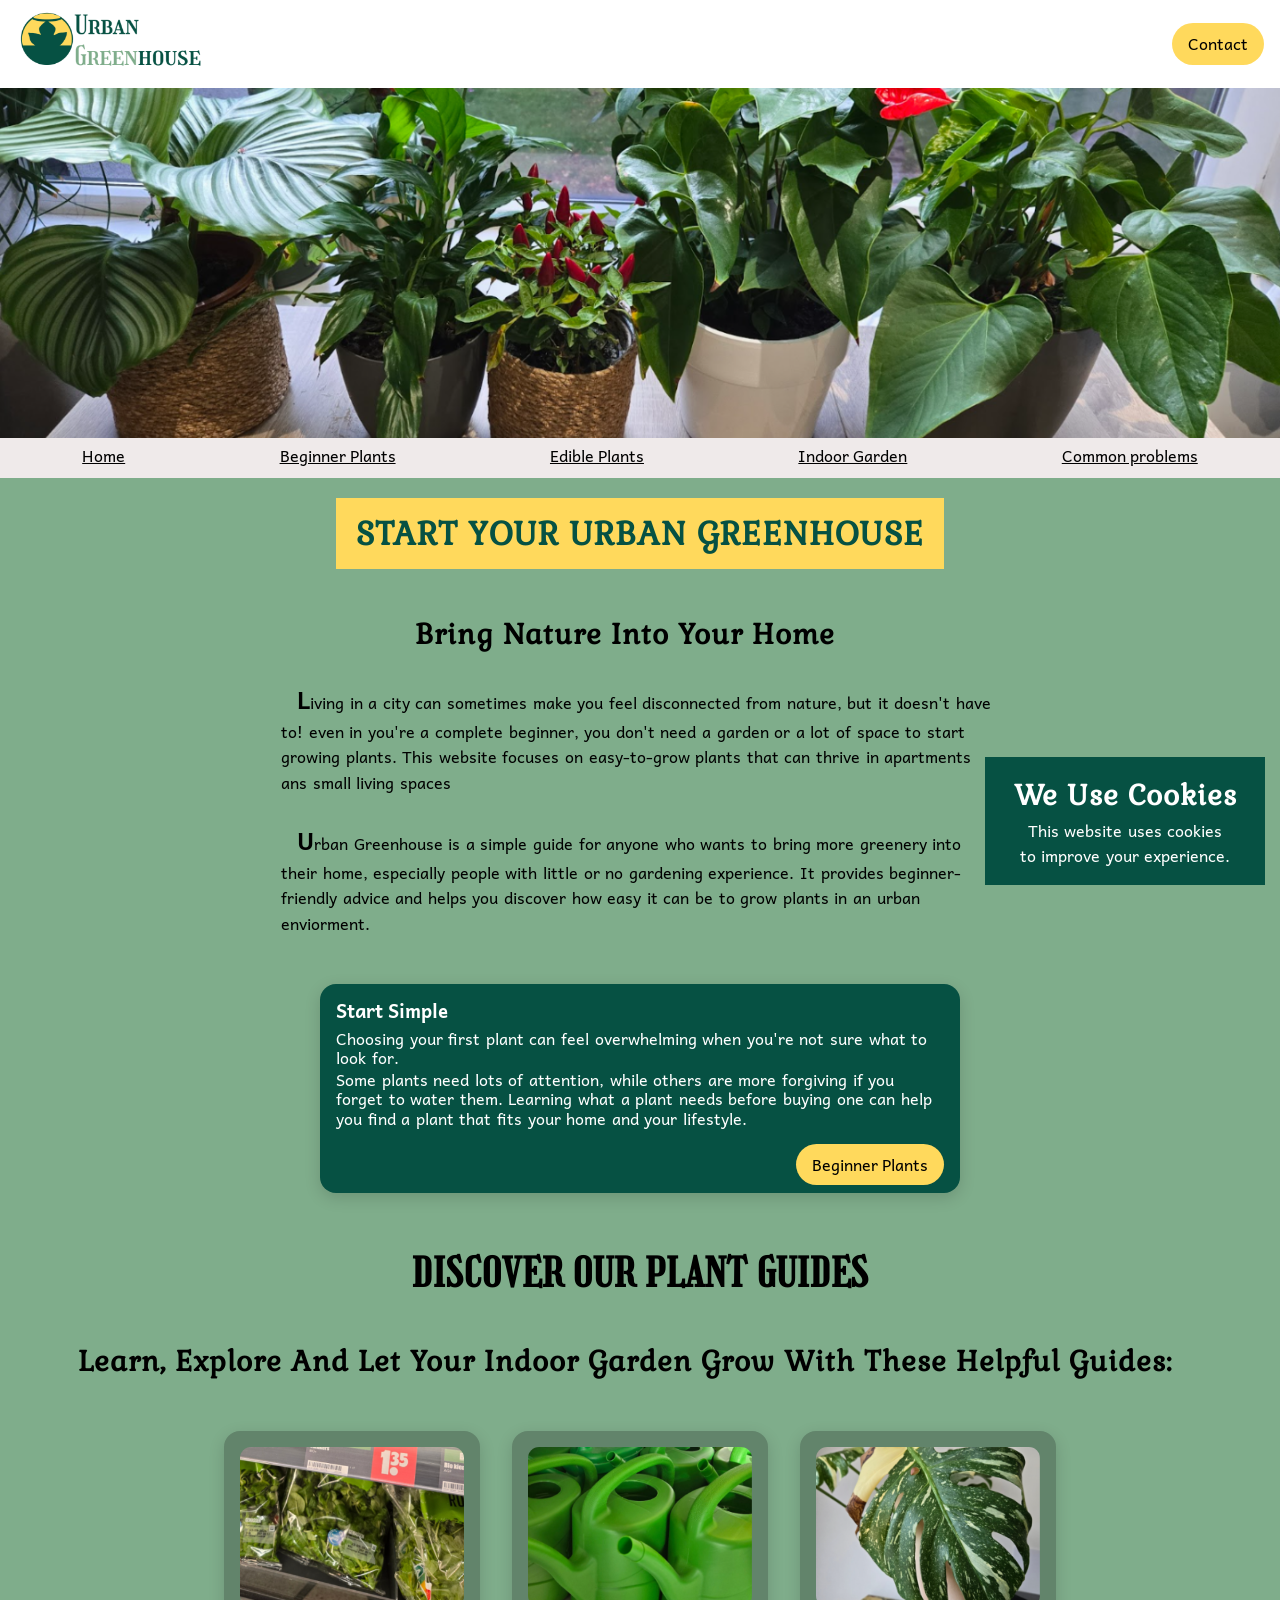
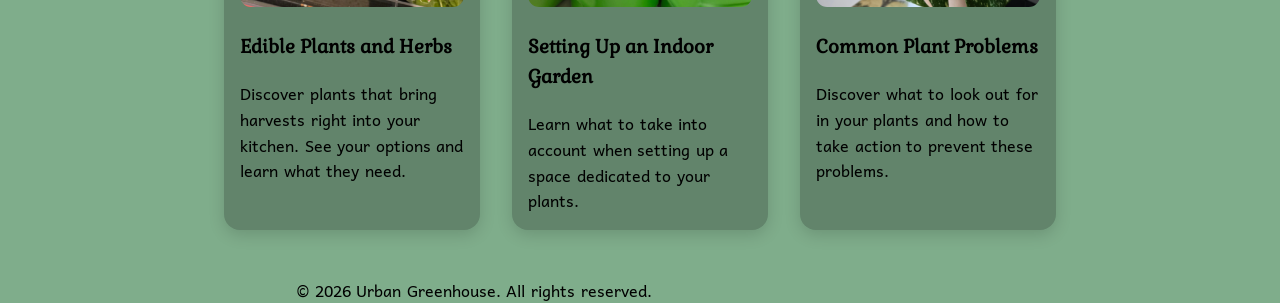
<file: index.html>
<!DOCTYPE html>
<html lang="en">
<head>
	<meta charset="UTF-8">
	<meta name="viewport" content="width=device-width, initial-scale=1.0">
	<meta name="author" content="Sara Figa">
	<meta name="description" content="Discover beginner-friendly indoor plants, tips and helpful guides for growing them in your apartment.">
	<meta name="keywords" content="indoor plants, apartment gardening, beginner plants, edible plants, urban greenhouse">
	<title>Urban Greenhouse - home</title>
	<link rel="icon" type="image/png" href="img/favicon-removebg-preview.png">
	<link rel="stylesheet" type="text/css" href="css/style.css">
	<link rel="preconnect" href="https://fonts.googleapis.com">
	<link href="https://fonts.googleapis.com/css2?family=Andika:ital,wght@0,400;0,700;1,400;1,700&family=Gabriela&family=Girassol&display=swap" rel="stylesheet">
</head>

<body>
	<header>
		<a href="index.html">
			<img src="img/UrbanGreenHouseLogoWithText.png" alt="Urban Greenhouse logo with text" title="Urban Greenhouse">
		</a>

		<a href="contact.html" class="card-button">
			Contact
		</a>
	</header>

	<figure class="hero">
		<img src="img/HERO.png" alt="Various plants on a windowsill with green leaves in different pots" title="Plants on a windowsill">
	</figure>

	<nav id=mainnav>
		<ul>
			<li><a href="index.html">Home</a></li>
			<li><a href="plants.html">Beginner Plants</a></li>
			<li><a href="edible.html">Edible Plants</a></li>
			<li><a href="indoor.html">Indoor Garden</a></li>
			<li><a href="problems.html">Common problems</a></li>
		</ul>
	</nav>

	<section class="page-title">
		<h1>Start Your Urban Greenhouse</h1>
	</section>

	<section class="home-content">
		<h2>Bring Nature Into Your Home</h2>

		<p>
			Living in a city can sometimes make you feel disconnected from nature, but it doesn't have to! even in you're a complete beginner, you don't need a garden or a lot of space to start growing plants. This website focuses on easy-to-grow plants that can thrive in apartments ans small living spaces</p> 

		<p>Urban Greenhouse is a simple guide for anyone who wants to bring more greenery into their home, especially people with little or no gardening experience. It provides beginner-friendly advice and helps you discover how easy it can be to grow plants in an urban enviorment. </p>
		</p>

	</section>

	<article class="plant-card">

		<h3>Start Simple</h3>

		<p>
			Choosing your first plant can feel overwhelming
			when you're not sure what to look for.
		</p>

		<p>
			Some plants need lots of attention, while others
			are more forgiving if you forget to water them.
			Learning what a plant needs before buying one can help you find a plant that fits your home and your lifestyle. 
		</p>
		<a href="plants.html" class="card-button">
			Beginner Plants
		</a>

	</article>

	<section>
		<h1>Discover our plant guides</h1>
		<h2>Learn, explore and let your indoor garden grow with these helpful guides:</h2>
	</section>

	<section class="plant-cards">

		<a href="edible.html" class="plant-box">
			<img src="img/herbs.png" alt="Edible plants and herbs packaged in a store" title="Edible plants and herbs">
			<h3>Edible Plants and Herbs</h3>
			<p>Discover plants that bring harvests right into your kitchen. See your options and learn what they need.</p>
		</a>

		<a href="indoor.html" class="plant-box">
			<img src="img/watercan.png" alt="Green watering cans on a shelf in a store" title="Watering cans">
			<h3>Setting Up an Indoor Garden</h3>
			<p>Learn what to take into account when setting up a space dedicated to your plants.</p>
		</a>

		<a href="problems.html" class="plant-box">
			<img src="img/monstera.png" alt="Monstera plant with yellow spots on the leaves, displaying discoloration" title="Monstera plant">
			<h3>Common Plant Problems</h3>
			<p>Discover what to look out for in your plants and how to take action to prevent these problems.</p>
		</a>

	</section>

	<footer>
		<p>&copy; 2026 Urban Greenhouse. All rights reserved.</p>
	</footer>

	<aside class="cookie-message">
		<h2>We use cookies</h2>
		<p>This website uses cookies to improve your experience.</p>
	</aside>

</body>
</html>
</file>
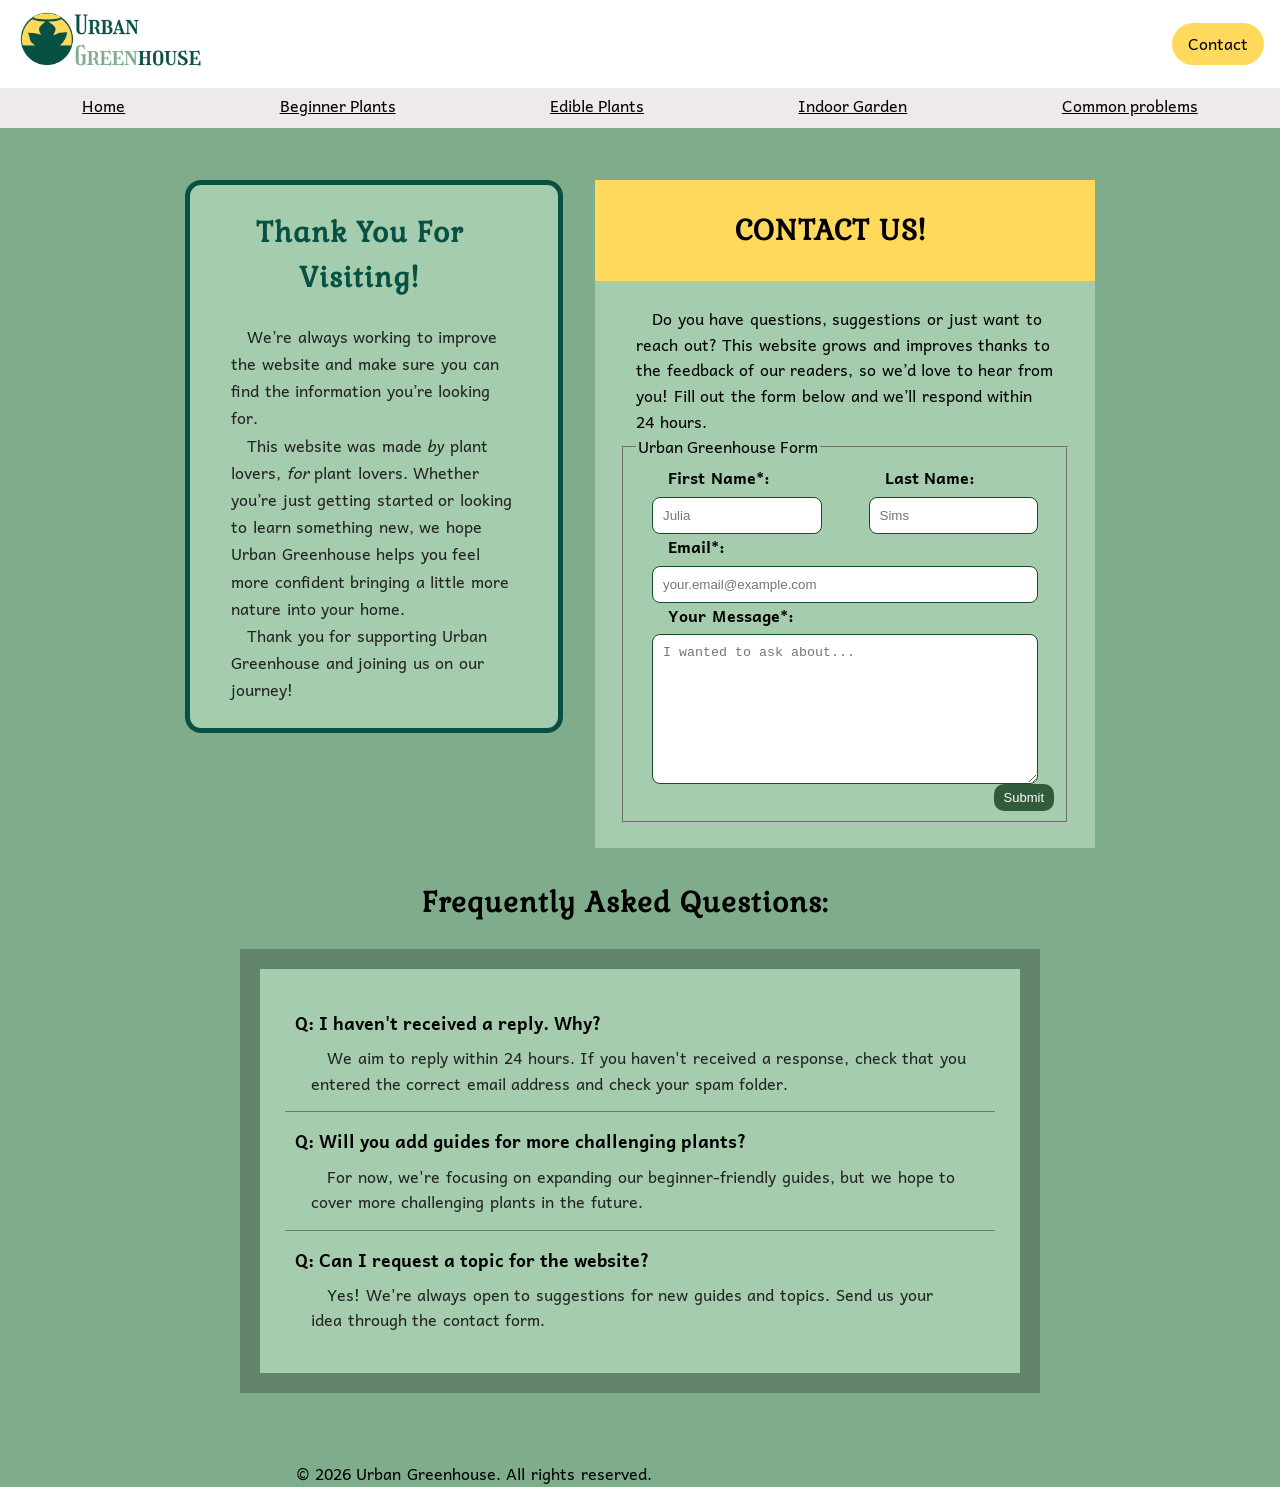
<file: contact.html>
<!DOCTYPE html>
<html lang="en">
<head>
	<meta charset="UTF-8">
	<meta name="viewport" content="width=device-width, initial-scale=1.0">
	<title>Contact Page</title>
	<link rel="icon" type="image/png" href="img/favicon-removebg-preview.png">
	<link rel="stylesheet" type="text/css" href="css/style.css">
	<link href="https://fonts.googleapis.com/css2?family=Andika&family=Gabriela&family=Girassol&display=swap" rel="stylesheet">
</head>

<body>
	<header>
		<a href="index.html">
			<img src="img/UrbanGreenHouseLogoWithText.png" alt="Urban Greenhouse logo" title="Urban Greenhouse">
		</a>
		<a href="contact.html" class="card-button">
			Contact
		</a>
	</header>
	<nav id=mainnav>
		<ul>
			<li><a href="index.html">Home</a></li>
			<li><a href="plants.html">Beginner Plants</a></li>
			<li><a href="edible.html">Edible Plants</a></li>
			<li><a href="indoor.html">Indoor Garden</a></li>
			<li><a href="problems.html">Common problems</a></li>
		</ul>
	</nav>

	<main class="contact-page">

		<section class="contact-content" aria-label="Contact Page Content">

			<aside class="contact-message">
				<h2>Thank You for Visiting!</h2>

				<p>
					We’re always working to improve the website and make sure
					you can find the information you’re looking for.
				</p>

				<p>
					This website was made <em>by</em> plant lovers, <em>for</em> plant lovers.
					Whether you’re just getting started or looking to learn
					something new, we hope Urban Greenhouse helps you feel
					more confident bringing a little more nature into your home.
				</p>

				<p>
					Thank you for supporting Urban Greenhouse and joining us
					on our journey!
				</p>
			</aside>

			<section class="contact-outer-box" aria-label="Contact outer box">

				<!-- Heading and introduction -->
				<section class="contact-intro-box">
					<h2>CONTACT US!</h2>

				</section>

				<!-- Form -->

				<section class="contact-box" aria-label="Contact Form Information">
					<p>
						Do you have questions, suggestions or just want to reach out?
						This website grows and improves thanks to the feedback of our
						readers, so we’d love to hear from you! Fill out the form below
						and we’ll respond within 24 hours.
					</p>

					<form action="http://next-app-router-playground-kohl.vercel.app/api/contact" method="post">

						<fieldset>
							<legend>Urban Greenhouse Form</legend>

							<section class="name-fields" aria-label="Name Fields">
								<p>
									<label for="name">First Name*:</label>
									<input type="text" id="name" name="name" required minlength="2" maxlength="50" placeholder="Julia">
								</p>

								<p>
									<label for="lastname">Last Name:</label>
									<input type="text" id="lastname" name="lastname" required minlength="2" maxlength="50" placeholder="Sims">
								</p>
							</section>

							<p>
								<label for="email">Email*:</label>
								<input type="email" id="email" name="email" required placeholder="your.email@example.com">
							</p>

							<p>
								<label for="message">Your Message*:</label>
								<textarea id="message" name="message"
                              required minlength="10" maxlength="500"
                              placeholder="I wanted to ask about..."></textarea>
							</p>

							<input type="submit" value="Submit" class="submit-button">
						</fieldset>
					</form>
				</section>

			</section>

		</section>

		<h2>Frequently Asked Questions:</h2>

		<section class="faq-box" aria-label="Frequently Asked Questions">

			<article class="faq-item">
				<h3>Q: I haven't received a reply. Why?</h3>
				<p>
					We aim to reply within 24 hours. If you haven't received
					a response, check that you entered the correct email
					address and check your spam folder.
				</p>
			</article>

			<article class="faq-item">
				<h3>Q: Will you add guides for more challenging plants?</h3>
				<p>
					For now, we're focusing on expanding our beginner-friendly
					guides, but we hope to cover more challenging plants
					in the future.
				</p>
			</article>

			<article class="faq-item">
				<h3>Q: Can I request a topic for the website?</h3>
				<p>
					Yes! We're always open to suggestions for new guides
					and topics. Send us your idea through the contact form.
				</p>
			</article>

		</section>

	</main>

	<footer>
		<p>&copy; 2026 Urban Greenhouse. All rights reserved.</p>
	</footer>
</body>
</html>
</file>
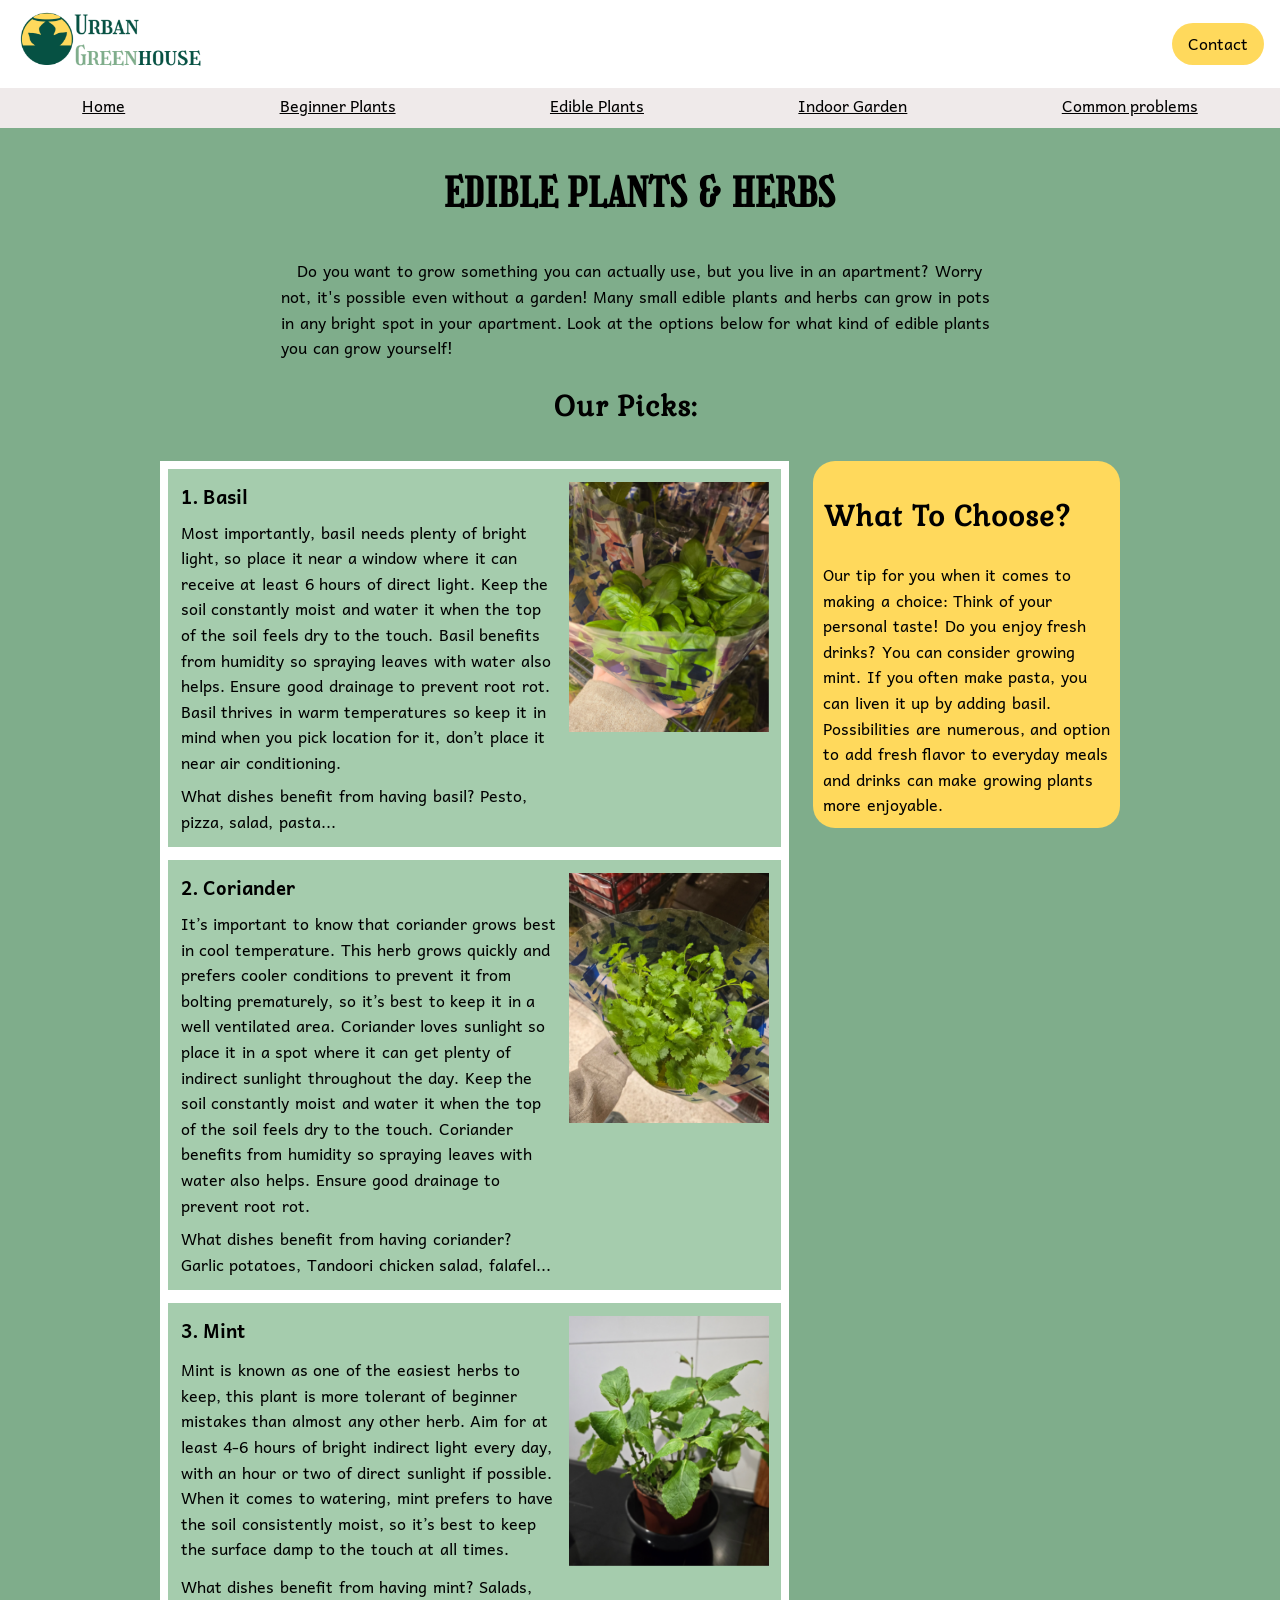
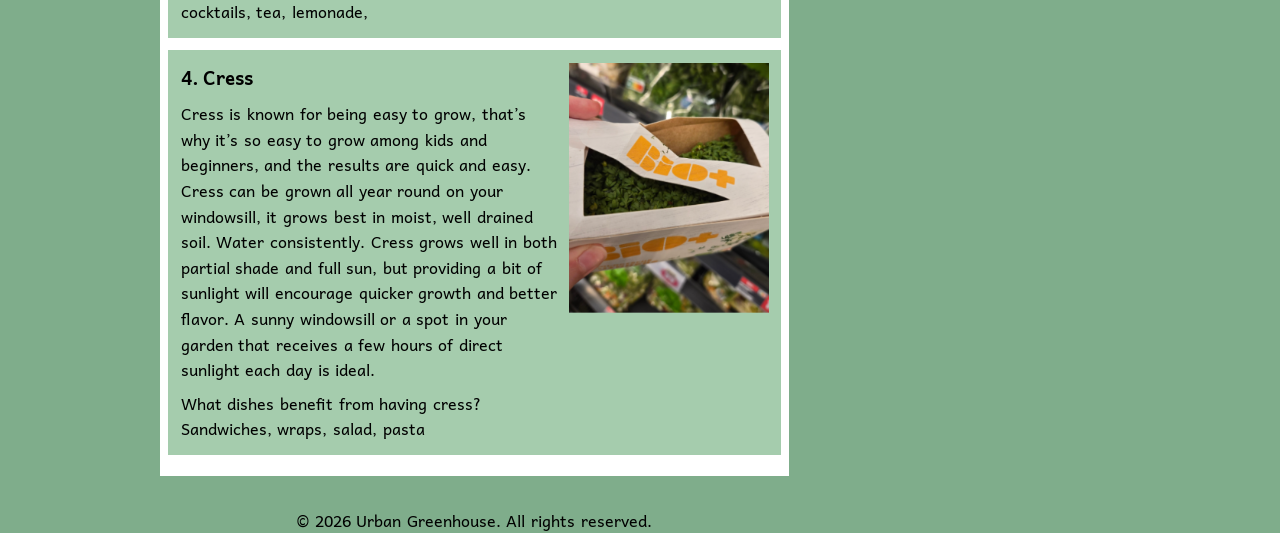
<file: edible.html>
<!DOCTYPE html>
<html lang="en">
<head>
	<meta charset="UTF-8">
	<meta name="viewport" content="width=device-width, initial-scale=1.0">
	<title>Urban Greenhouse - Edible Plants</title>
	<link rel="icon" type="image/png" href="img/favicon-removebg-preview.png">
	<link href="https://fonts.googleapis.com/css2?family=Andika&family=Gabriela&family=Girassol&display=swap" rel="stylesheet">
	<link rel="stylesheet" type="text/css" href="css/style.css">
</head>
<body>
	<header>
		<a href="index.html">
			<img src="img/UrbanGreenHouseLogoWithText.png" alt="Urban Greenhouse logo" title="Urban Greenhouse">
		</a>

		<a href="contact.html" class="card-button">
			Contact
		</a>

	</header>
	<nav id=mainnav>
		<ul>
			<li><a href="index.html">Home</a></li>
			<li><a href="plants.html">Beginner Plants</a></li>
			<li><a href="edible.html">Edible Plants</a></li>
			<li><a href="indoor.html">Indoor Garden</a></li>
			<li><a href="problems.html">Common problems</a></li>
		</ul>
	</nav>

	<section>
		<h1>Edible Plants & Herbs</h1>

		<p class="a">
			Do you want to grow something you can actually use, but you live in an apartment? Worry not, it's possible even without a garden! Many small edible plants and herbs can grow in pots in any bright spot in your apartment. Look at the options below for what kind of edible plants you can grow yourself! </p>
	</section>

	<h2>Our picks: </h2>
	<section class="edible-layout" aria-label="Edible plant selections">

		<section class="edible-list" aria-label="Edible plant lists">

			<article class="edible-card">
				<h3>1. Basil</h3>
				<p>Most importantly, basil needs plenty of bright light, so place it near a window where it can receive at least 6 hours of direct light.
					Keep the soil constantly moist and water it when the top of the soil feels dry to the touch. Basil benefits from humidity so spraying leaves with water also helps. Ensure good drainage to prevent root rot.
					Basil thrives in warm temperatures so keep it in mind when you pick location for it, don’t place it near air conditioning.
				</p>
				<p>
					What dishes benefit from having basil?
					Pesto, pizza, salad, pasta...
				</p>

				<img src="img/basil.png" alt="basil wrapped with a plastic bag, ready to be bought" title="Basil">
			</article>

			<article class="edible-card">

				<h3>2. Coriander</h3>
				<p>It’s important to know that coriander grows best in cool temperature. This herb grows quickly and prefers cooler conditions to prevent it from bolting prematurely, so it’s best to keep it in a well ventilated area.
					Coriander loves sunlight so place it in a spot where it can get plenty of indirect sunlight throughout the day.
					Keep the soil constantly moist and water it when the top of the soil feels dry to the touch. Coriander benefits from humidity so spraying leaves with water also helps. Ensure good drainage to prevent root rot.
				</p>
				<p>
					What dishes benefit from having coriander?
					Garlic potatoes, Tandoori chicken salad, falafel...
				</p>

				<img src="img/cori.png" alt="Coriander wrapped with a plastic bag, ready to be bought" title="Coriander">
			</article>

			<article class="edible-card">
				<h3>3. Mint</h3>
				<p>Mint is known as one of the easiest herbs to keep, this plant is more tolerant of beginner mistakes than almost any other herb.
					Aim for at least 4-6 hours of bright indirect light every day, with an hour or two of direct sunlight if possible.
					When it comes to watering, mint prefers to have the soil consistently moist, so it’s best to keep the surface damp to the touch at all times.
				</p>
				<p>
					What dishes benefit from having mint?
					Salads, cocktails, tea, lemonade,
				</p>
				<img src="img/mint.png" alt="a mint plant in a pot" title="Mint">
			</article>

			<article class="edible-card">
				<h3>4. Cress </h3>
				<p>Cress is known for being easy to grow, that’s why it’s so easy to grow among kids and beginners, and the results are quick and easy.
					Cress can be grown all year round on your windowsill, it grows best in moist, well drained soil. Water consistently.
					Cress grows well in both partial shade and full sun, but providing a bit of sunlight will encourage quicker growth and better flavor. A sunny windowsill or a spot in your garden that receives a few hours of direct sunlight each day is ideal.
				</p>
				<p>
					What dishes benefit from having cress?
					Sandwiches, wraps, salad, pasta

				</p>
				<img src="img/cress.png" alt="Cress in a box, ready to be bought" title="Cress">
			</article>

		</section>

		<aside class="plant-sidebar">

			<article class="info-box">
				<h2>What to choose? </h2>
				<p>Our tip for you when it comes to making a choice: Think of your personal taste! Do you enjoy fresh drinks? You can consider growing mint. If you often make pasta, you can liven it up by adding basil. Possibilities are numerous, and option to add fresh flavor to everyday meals and drinks can make growing plants more enjoyable. </p>
			</article>

		</aside>
	</section>

	<footer>
		<p>&copy; 2026 Urban Greenhouse. All rights reserved.</p>
	</footer>
</body>
</html>
</file>
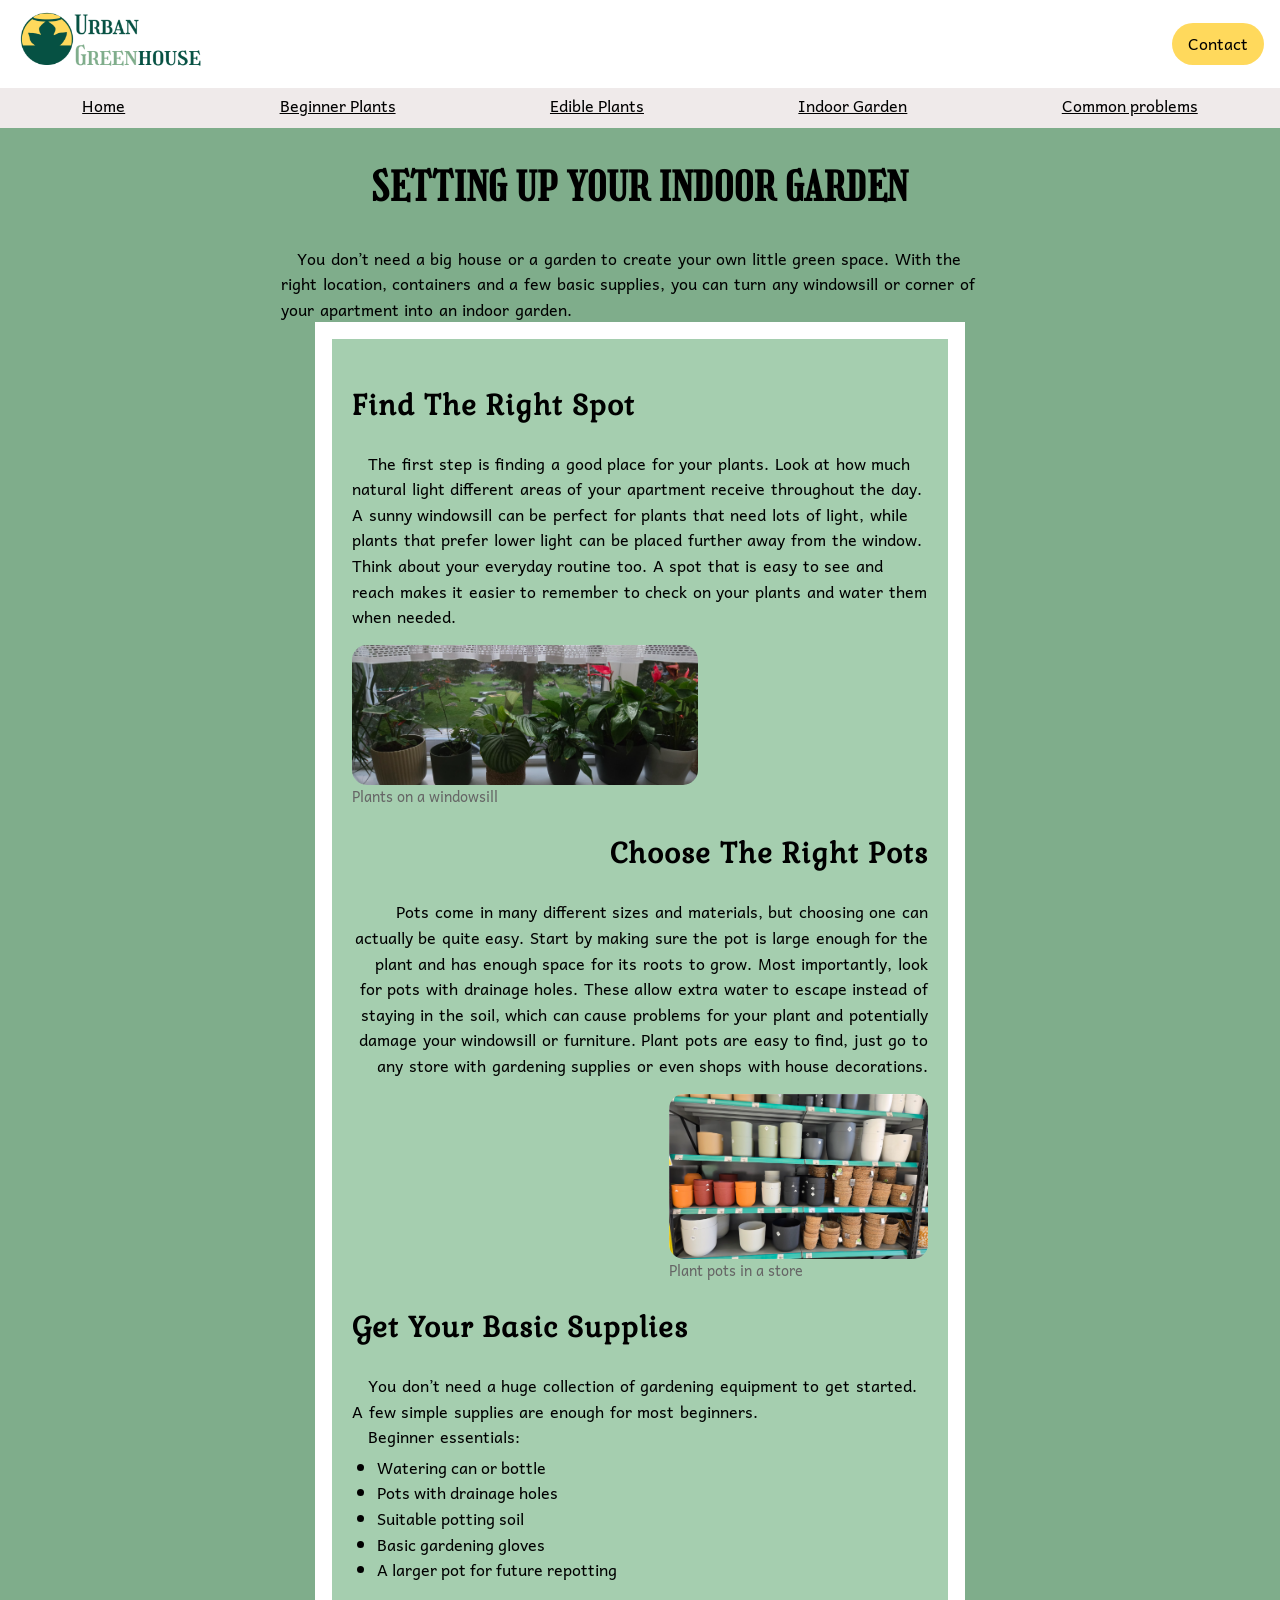
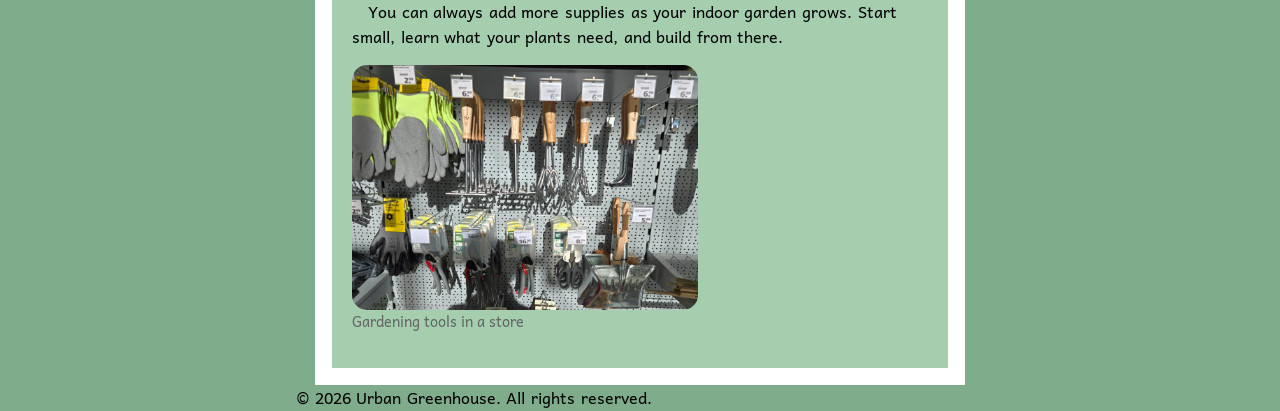
<file: indoor.html>
<!DOCTYPE html>
<html lang="en">
<head>
	<meta charset="UTF-8">
	<meta name="viewport" content="width=device-width, initial-scale=1.0">
	<title>Urban Greenhouse - Indoor Garden</title>
	<link rel="icon" type="image/png" href="img/favicon-removebg-preview.png">
	<link rel="stylesheet" type="text/css" href="css/style.css">
	<link href="https://fonts.googleapis.com/css2?family=Andika&family=Gabriela&family=Girassol&display=swap" rel="stylesheet">
</head>

<body>
	<header>
		<a href="index.html">
			<img src="img/UrbanGreenHouseLogoWithText.png" alt="Urban Greenhouse logo" title="Urban Greenhouse">
		</a>

		<a href="contact.html" class="card-button">
			Contact
		</a>
	</header>

	<nav id=mainnav>
		<ul>
			<li><a href="index.html">Home</a></li>
			<li><a href="plants.html">Beginner Plants</a></li>
			<li><a href="edible.html">Edible Plants</a></li>
			<li><a href="indoor.html">Indoor Garden</a></li>
			<li><a href="problems.html">Common problems</a></li>
		</ul>
	</nav>

	<h1>Setting up your indoor garden</h1>

	<p>You don’t need a big house or a garden to create your own little green space. With the right location, containers and a few basic supplies, you can turn any windowsill or corner of your apartment into an indoor garden. </p>
	<main class="indoor-content">

		<h2>Find the Right Spot</h2>
		<p>The first step is finding a good place for your plants. Look at how much natural light different areas of your apartment receive throughout the day. A sunny windowsill can be perfect for plants that need lots of light, while plants that prefer lower light can be placed further away from the window.
			Think about your everyday routine too. A spot that is easy to see and reach makes it easier to remember to check on your plants and water them when needed.</p>
		<figure class="indoor-photo-left">
			<img src="img/windowsill.png" alt="Various plants in different pots on a windowsill in shadow" title="Plants on a windowsill">
			<figcaption>Plants on a windowsill</figcaption>
		</figure>

		<section class="right">
			<h2 class>Choose the Right Pots</h2>
			<p>Pots come in many different sizes and materials, but choosing one can actually be quite easy. Start by making sure the pot is large enough for the plant and has enough space for its roots to grow.
				Most importantly, look for pots with drainage holes. These allow extra water to escape instead of staying in the soil, which can cause problems for your plant and potentially damage your windowsill or furniture.
				Plant pots are easy to find, just go to any store with gardening supplies or even shops with house decorations.</p>
		</section>

		<figure class="indoor-photo-right">
			<img src="img/plantPots.png" alt="Various plant pots in different sizes and colors" title="Plant pots">
			<figcaption>Plant pots in a store</figcaption>
		</figure>

		<h2>Get Your Basic Supplies</h2>
		<p>You don’t need a huge collection of gardening equipment to get started. A few simple supplies are enough for most beginners.</p>
		<p>Beginner essentials:</p>
		<ul>
			<li>Watering can or bottle</li>
			<li>Pots with drainage holes</li>
			<li>Suitable potting soil</li>
			<li> Basic gardening gloves</li>
			<li> A larger pot for future repotting</li>
		</ul>
		<p>You can always add more supplies as your indoor garden grows. Start small, learn what your plants need, and build from there.</p>
		<figure class="indoor-photo-left">
			<img src="img/tools.png" alt="Various gardening tools for indoor plants" title="Gardening tools">
			<figcaption>Gardening tools in a store</figcaption>
		</figure>
	</main>
	<footer>
		<p>&copy; 2026 Urban Greenhouse. All rights reserved.</p>
	</footer>
</body>
</html>
</file>
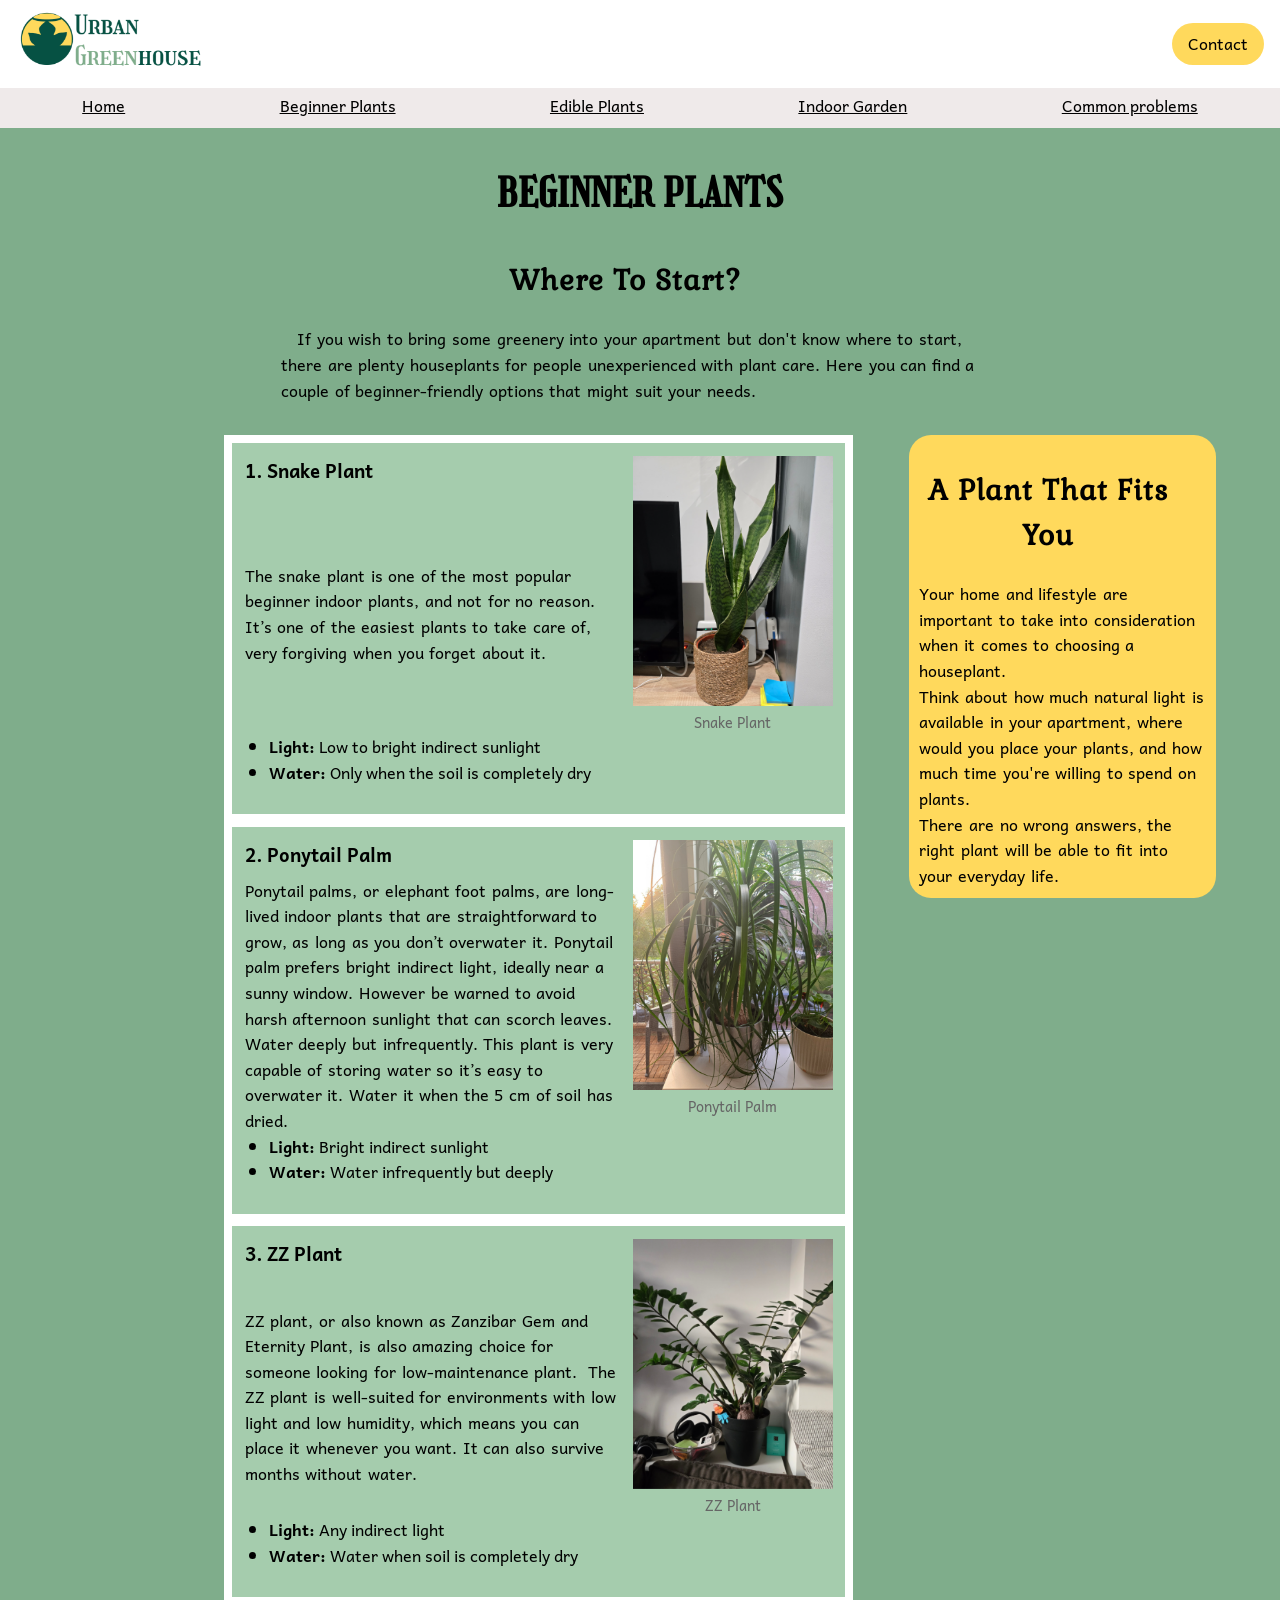
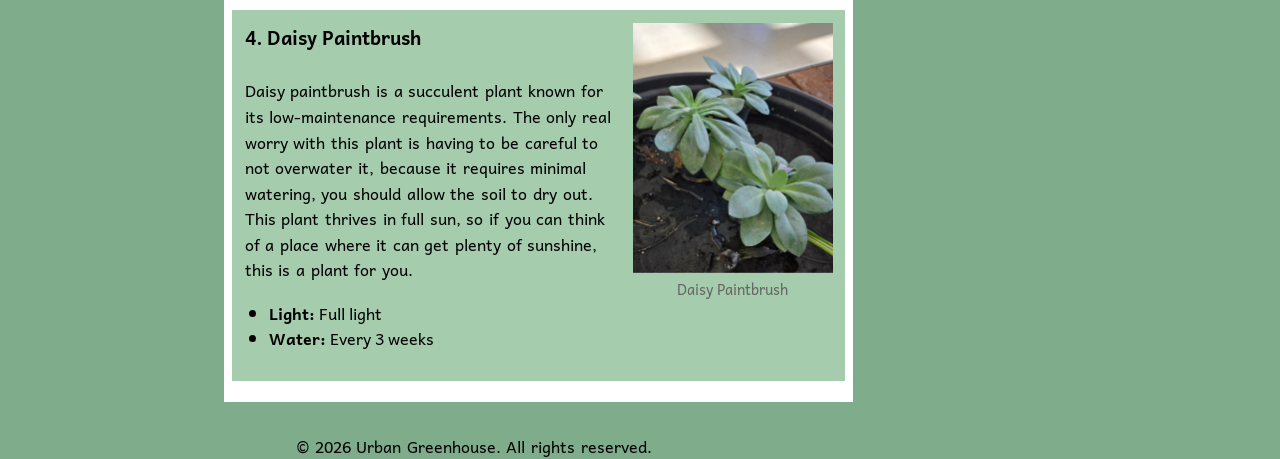
<file: plants.html>
<!DOCTYPE html>
<html lang="en">
<head>
	<meta charset="UTF-8">
	<meta name="viewport" content="width=device-width, initial-scale=1.0">
	<title>Urban Greenhouse - Beginner Plants</title>
	<link rel="icon" type="image/png" href="img/favicon-removebg-preview.png">
	<link href="https://fonts.googleapis.com/css2?family=Andika&family=Gabriela&family=Girassol&display=swap" rel="stylesheet">
	<link rel="stylesheet" type="text/css" href="css/style.css">
</head>
<body>
	<header>
		<a href="index.html">
			<img src="img/UrbanGreenHouseLogoWithText.png" alt="Urban Greenhouse logo" title="Urban Greenhouse">
		</a>

		<a href="contact.html" class="card-button">
			Contact
		</a>

	</header>
	<nav id=mainnav>
		<ul>
			<li><a href="index.html">Home</a></li>
			<li><a href="plants.html">Beginner Plants</a></li>
			<li><a href="edible.html">Edible Plants</a></li>
			<li><a href="indoor.html">Indoor Garden</a></li>
			<li><a href="problems.html">Common problems</a></li>
		</ul>
	</nav>
	<section>
		<h1>Beginner Plants</h1>
		<h2>Where to start?</h2>

		<p class="a">
			If you wish to bring some greenery into your apartment but don't know where to start, there are plenty houseplants for people unexperienced with plant care. Here you can find a couple of beginner-friendly options that might suit your needs. 
		</p>
	</section>

	<section class="plant-layout" aria-label="Plant information layout">

		<section class="plant-list" aria-label="Plant list">

			<article class="plant-card2">
				<h3>1. Snake Plant</h3>
				<section class="plant-description" aria-label="Plant descriptions">
					<p>
						The snake plant is one of the most popular beginner indoor
						plants, and not for no reason. It’s one of the easiest plants
						to take care of, very forgiving when you forget about it.
					</p>
				</section>

				<ul>
					<li><b>Light:</b> Low to bright indirect sunlight</li>
					<li><b>Water:</b> Only when the soil is completely dry</li>
				</ul>

				<figure>
					<img src="img/snakeplant.png" alt="A green snake plant in a decorative wicker pot" title="Snake Plant">
					<figcaption>Snake Plant</figcaption>
				</figure>
			</article>

			<article class="plant-card2">
				<h3>2. Ponytail Palm</h3>
				<section class="plant-description" aria-label="Plant descriptions">
					<p>Ponytail palms, or elephant foot palms, are long-lived indoor plants that are straightforward to grow, as long as you don’t overwater it.
						Ponytail palm prefers bright indirect light, ideally near a sunny window. However be warned to avoid harsh afternoon sunlight that can scorch leaves.
						Water deeply but infrequently. This plant is very capable of storing water so it’s easy to overwater it. Water it when the 5 cm of soil has dried.
					</p>
				</section>

				<ul>
					<li><b>Light:</b> Bright indirect sunlight</li>
					<li><b>Water:</b> Water infrequently but deeply</li>
				</ul>
				<figure>
					<img src="img/palm.png" alt=" ponytail palm in a white pot sitting on a windowsill with gentle light coming from the background" title="Ponytail Palm">
					<figcaption>Ponytail Palm</figcaption>
				</figure>
			</article>

			<article class="plant-card2">
				<h3>3. ZZ Plant</h3>
				<section class="plant-description" aria-label="Plant descriptions">
					<p>ZZ plant, or also known as Zanzibar Gem and Eternity Plant, is also amazing choice for someone looking for low-maintenance plant.
						 The ZZ plant is well-suited for environments with low light and low humidity, which means you can place it whenever you want. It can also survive months without water.
					</p>
				</section>

				<ul>
					<li><b>Light:</b> Any indirect light</li>
					<li><b>Water:</b> Water when soil is completely dry</li>
				</ul>
				<figure>
					<img src="img/ZZ-plant.png" alt="A ZZ plant in a black pot" title="ZZ Plant">
					<figcaption>ZZ Plant</figcaption>
				</figure>
			</article>

			<article class="plant-card2">
				<h3>4. Daisy Paintbrush</h3>
				<section class="plant-description" aria-label="Plant descriptions">
					<p>Daisy paintbrush is a succulent plant known for its low-maintenance requirements. The only real worry with this plant is having to be careful to not overwater it, because it requires minimal watering, you should allow the soil to dry out.
						This plant thrives in full sun, so if you can think of a place where it can get plenty of sunshine, this is a plant for you.
					</p>
				</section>

				<ul>
					<li><b>Light:</b> Full light</li>
					<li><b>Water:</b> Every 3 weeks</li>
				</ul>
				<figure>
					<img src="img/daisy.png" alt="Daisy paintbrush plants next to each other placed on a black surface" title="Daisy Paintbrush">
					<figcaption>Daisy Paintbrush</figcaption>
				</figure>
			</article>

		</section>

		<aside class="plant-sidebar">

			<article class="info-box">
				<h2>A plant that fits you</h2>
				<p>Your home and lifestyle are important to take into consideration when it comes to choosing a houseplant.</p>
				<p>Think about how much natural light is available in your apartment, where would you place your plants, and how much time you're willing to spend on plants.</p>
				<p>There are no wrong answers, the right plant will be able to fit into your everyday life. </p>
			</article>
		</aside>

	</section>

	<footer>
		<p>&copy; 2026 Urban Greenhouse. All rights reserved.</p>
	</footer>
</body>
</html>
</file>
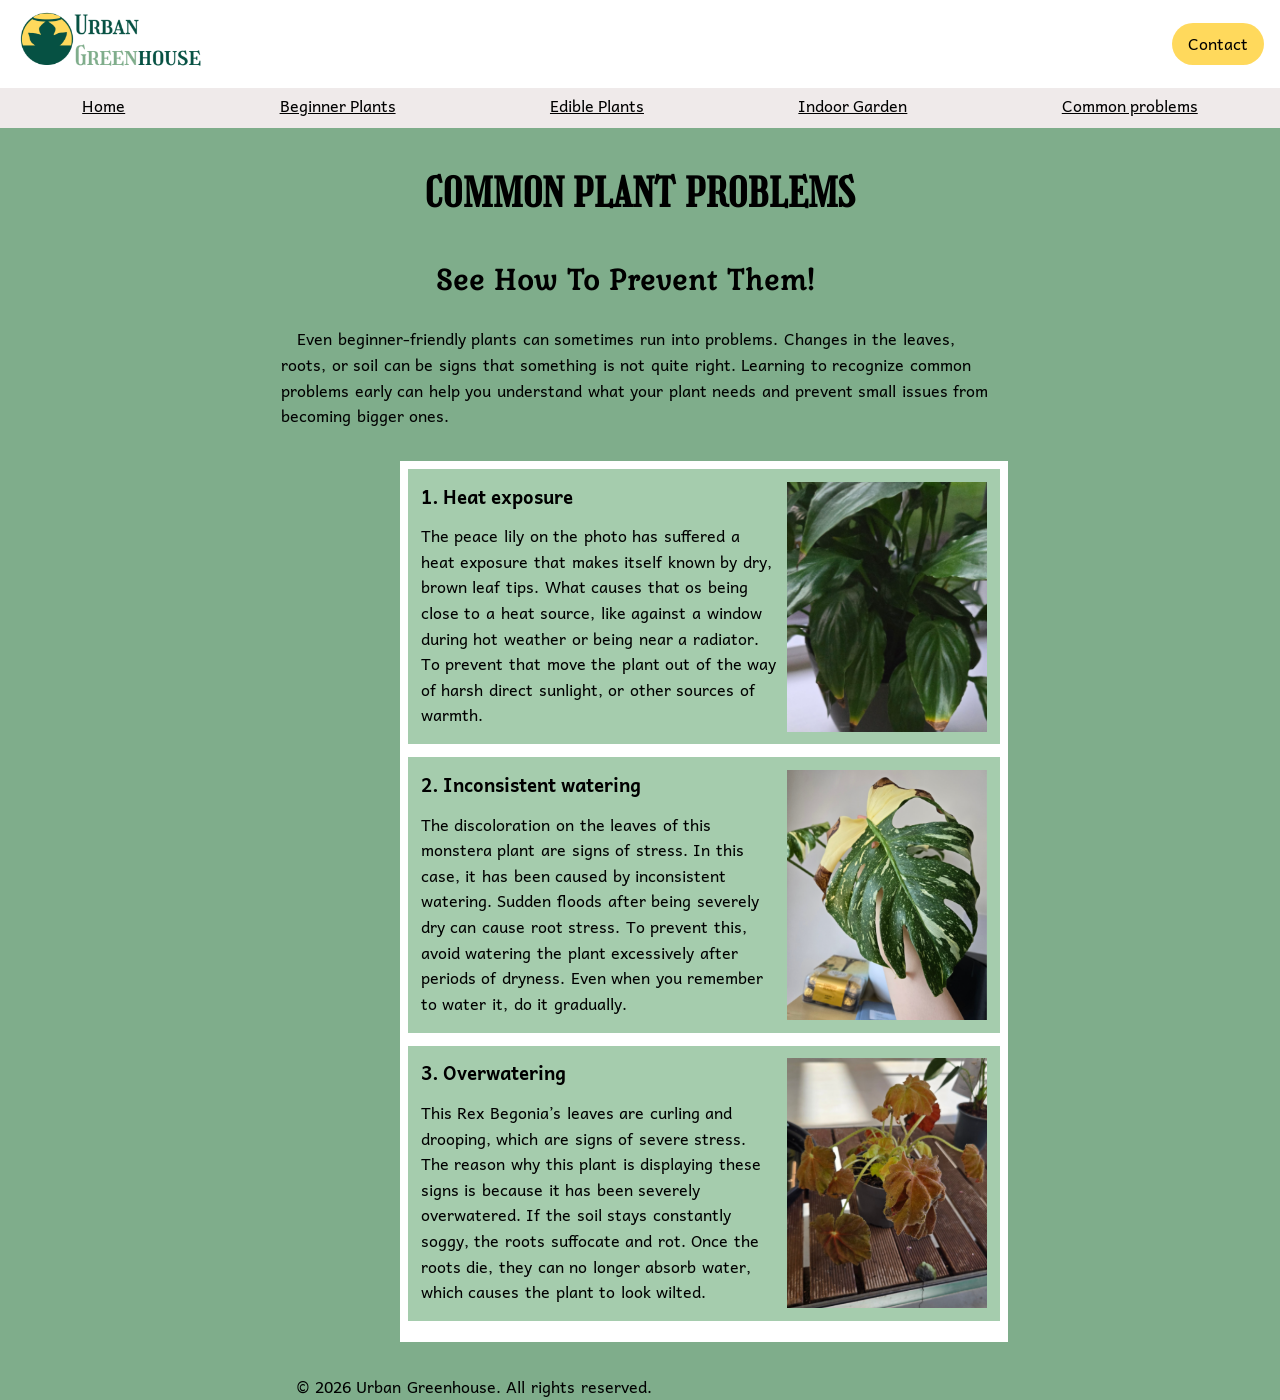
<file: problems.html>
<!DOCTYPE html>
<html lang="en">
<head>
	<meta charset="UTF-8">
	<meta name="viewport" content="width=device-width, initial-scale=1.0">
	<title>Urban Greenhouse - Common Problems</title>
	<link rel="icon" type="image/png" href="img/favicon-removebg-preview.png">
	<link href="https://fonts.googleapis.com/css2?family=Andika&family=Gabriela&family=Girassol&display=swap" rel="stylesheet">
	<link rel="stylesheet" type="text/css" href="css/style.css">
</head>
<body>
	<header>
		<a href="index.html">
			<img src="img/UrbanGreenHouseLogoWithText.png" alt="Urban Greenhouse logo" title="Urban Greenhouse">
		</a>

		<a href="contact.html" class="card-button">
			Contact
		</a>

	</header>
	<nav id=mainnav>
		<ul>
			<li><a href="index.html">Home</a></li>
			<li><a href="plants.html">Beginner Plants</a></li>
			<li><a href="edible.html">Edible Plants</a></li>
			<li><a href="indoor.html">Indoor Garden</a></li>
			<li><a href="problems.html">Common problems</a></li>
		</ul>
	</nav>

	<section>
		<h1>Common Plant Problems</h1>
		<h2>See how to prevent them!</h2>
		<p class="a">
			Even beginner-friendly plants can sometimes run into problems. Changes in the leaves, roots, or soil can be signs that something is not quite right. Learning to recognize common problems early can help you understand what your plant needs and prevent small issues from becoming bigger ones. </p>
	</section>

	<section class="problems-layout" aria-label="Layout">

		<section class="plant-list" aria-label="List of plants">

			<article class="plant-card2">
				<h3>1. Heat exposure</h3>
				<p>The peace lily on the photo has suffered a heat exposure that makes itself known by dry, brown leaf tips.
					What causes that os being close to a heat source, like against a window during hot weather or being near a radiator.
					To prevent that move the plant out of the way of harsh direct sunlight, or other sources of warmth.
				</p>

				<img src="img/exposure.png" alt="peace lily with brown leaf tips" title="Peace Lily">
			</article>

			<article class="plant-card2">
				<h3>2. Inconsistent watering</h3>
				<p>The discoloration on the leaves of this monstera plant are signs of stress. In this case, it has been caused by inconsistent watering. Sudden floods after being severely dry can cause root stress.
					To prevent this, avoid watering the plant excessively after periods of dryness. Even when you remember to water it, do it gradually.
				</p>

				<img src="img/monstera.png" alt="Monstera leaf that has a yellowing discoloration with brown edges" title="Monstera leaf">
			</article>

			<article class="plant-card2">
				<h3>3. Overwatering</h3>
				<p>This Rex Begonia’s leaves are curling and drooping, which are signs of severe stress. The reason why this plant is displaying these signs is because it has been severely overwatered. If the soil stays constantly soggy, the roots suffocate and rot. Once the roots die, they can no longer absorb water, which causes the plant to look wilted.</p>
				<img src="img/overwatering.png" alt="Rex Begonia with curling and drooping leaves" title="Rex Begonia">
			</article>
		</section>
	</section>

	<footer>
		<p>&copy; 2026 Urban Greenhouse. All rights reserved.</p>
	</footer>
</body>
</html>
</file>
<file: css/style.css>
/* =================================
   1. GENERAL STYLES
================================= */

* {
    box-sizing: border-box;
}


html,
body {
    margin: 0;
    padding: 0;
    width: 100%;
    min-height: 100%;
}

* {
    box-sizing: border-box;
}

body {
    background-color: #7FAD8B;
    color: black;
    font-family: 'Andika', sans-serif;
    line-height: 1.6;
    margin: 0;
    padding: 0;
    width: 100%;
    
}


p {
    max-width: 750px;
    margin: 0 auto;
    line-height: 1.6;
    text-indent: 1em;
    word-spacing: 0.1em;
    padding: 0 1rem;
}

input,
textarea {
    display: block;
    box-sizing: border-box;
}

figcaption {
    font-size: 0.9em;
    color: #666666;
}

.home-content p::first-letter {
    font-size: 1.5em;
    font-weight: bold;
    color: #000000;
}
/* =================================
   2. HEADER AND NAVIGATION
================================= */

header {
    position: relative;
    display: flex;
    justify-content: space-between;
    align-items: center;
    background-color: white;
    padding: 0.5rem 1rem;
}


header .card-button {
    top: 10px;
    right: 10px;
    margin: 0;
}

header img {
    width: 12rem;
    height: auto;
}

nav {
    background-color: rgb(239, 234, 234);
    min-height: 40px;
}

nav > ul {
    display: flex;
    justify-content: space-around;
    flex-wrap: wrap;
    list-style-type: none;
    margin: 0;
    padding: 5px;
}


.page-title {
    text-align: center;
    padding: 20px 0;
}

.page-title h1 {
    display: inline-block;
    background-color: #FFD95C;
    color: #065143;
    font-family: 'Gabriela', serif;
    font-size: 2rem;
    margin: 0;
    padding: 10px 20px;
}


/* =================================
   3. HERO IMAGE
================================= */

figure {
    margin: 0;
}

figure img {
    display: block;
    width: 100%;
    height: 20rem;
    object-fit: cover;
}


.hero {
    position: relative;
    height: 350px;
    overflow: hidden;
    
}

.hero img {
    width: 100%;
    height: 100%;
    display: block;
    object-fit: cover;
    object-position: center bottom;
}

.hero-title {
    position: absolute;
    bottom: 0;
    left: 0;
    width: 100%;
    display: flex;
    justify-content: center;
}

.hero-title h1 {
    background-color: #FFD95C;
    color: #065143;
    font-family: 'Gabriela', serif;
    font-size: 2rem;
    text-align: center;
    margin: 0;
    padding: 12px 24px;
}

/* =================================
   4. HOMEPAGE: START SIMPLE CARD
================================= */

.plant-card {
    background-color: #065143;
    color: white;
    max-width: 40rem;
    padding: 0.5rem 1rem;
    margin: 3rem auto;
    border-radius: 1rem;
    box-shadow: 0 0.3rem 1rem rgba(0, 0, 0, 0.15);
}

.plant-card h3 {
    color: white;
    text-align: left;
    margin: 0.2rem 0;
}

.plant-card p {
    color: white;
    text-indent: 0;
    margin: 0.2rem 0;
    line-height: 1.2;
    max-width: 40rem;
    padding: 0;
}

    .card-button {
    display: block;
    width: fit-content;
    background-color: #FFD95C;
    color: black;
    padding: 0.5rem 1rem;
    text-decoration: none;
    border-radius: 30px;
    margin: 1rem 0 0 auto;
}

.card-button:hover {
    background-color: #ffdf76;
    color: black;
}


/* =================================
   HOMEPAGE: PLANT GUIDE CARDS AND BEGINNER PLANTS PAGE
================================= */

.plant-cards {
    display: flex;
    flex-direction: row;
    justify-content: center;
    flex-wrap: wrap;
    gap: 2rem;
    margin: 3rem auto;
    padding: 0 1rem;
}
.plant-card2 ul {
    margin-top: 0;
    padding-left: 1.5rem;
    
}

.plant-card2 figure {
    grid-area: image;
    margin: 0;
    min-width: 0;
}

.plant-card2 figure img {
    display: block;
    width: 100%;
    height: 250px;
    object-fit: cover;
}

.plant-card2 figcaption {
    text-align: center;
    font-size: 0.9rem;
    margin-top: 5px;
}

.plant-box {
    display: block;
    background-color: #62846B;
    width: 16rem;
    padding: 1rem;
    text-align: left;
    border-radius: 1rem;
    box-shadow: 0 0.3rem 1rem rgba(0, 0, 0, 0.15);

    /* Make the whole card clickable */
    color: black;
    text-decoration: none;
}

.plant-box img {
    width: 100%;
    height: 10rem;
    object-fit: cover;
    border-radius: 0.7rem;
}

.plant-box h3 {
    font-family: 'Gabriela', serif;
}

.plant-box p {
    text-indent: 0;
    padding: 0;
}

/* Hover effect for the whole card */
.plant-box:hover {
    background-color: #A5CCAD;
    transform: translateY(-3px);
}



/* =================================
   6. BEGINNER PLANTS PAGE
================================= */

.plant-layout {
    display: flex;
    align-items: flex-start;
    gap: 1.5rem;
    max-width: 80rem;
    width: 90%;
    margin: 2rem auto;
    padding: 0;
}

.plant-description img {
    float: left;
    margin-right: 1rem;
}



.plant-list {
    flex: 2;
    min-width: 0;
    background-color: white;
    padding: 0.5rem;
     margin-left: 10rem;
    margin-right: 2rem

}

.plant-card2 {
    background-color: #A5CCAD;
    padding: 0.8rem;
    margin-bottom: 0.8rem;
    display: grid;
    grid-template-columns: minmax(0, 1fr) 200px;
    grid-template-areas:
        "title image"
        "text image";
    gap: 0 10px;
    align-items: start;
    max-width: none;
    box-sizing: border-box;
}

.plant-card2 h3 {
    grid-area: title;
    margin-top: 0;
    margin-bottom: 0;
}

.plant-card2 p {
    grid-area: text;
    margin-top: 0.5rem;
    text-indent: 0;
    padding: 0;
}

.plant-card2 img {
    grid-area: image;
    width: 100%;
    height: 250px;
    object-fit: cover;
}

.plant-sidebar {
    flex: 1;
    min-width: 0;
}

.plant-card2 h3,
.info-box h3 {
    margin-top: 0;
}

.info-box {
    background-color: #FFD95C;
    padding: 10px;
    margin-bottom: 10px;
    border-radius: 22px;
}

.plant-card2 p,
.info-box p {
    text-indent: 0;
    padding: 0;
}



/* =================================
   . EDIBLE PLANTS PAGE
================================= */
.edible-layout {
    display: flex;
    gap: 1.5rem;
    max-width: 60rem;
    width: 90%;
    margin: 2rem auto;
    padding: 0;
    justify-content: center;
    margin-left: auto;
    margin-right: auto;
}

.edible-list {
    flex: 2;
    min-width: 0;
    background-color: white;
    padding: 0.5rem;
}

.edible-card {
    background-color: #A5CCAD;
    padding: 0.8rem;
    margin-bottom: 0.8rem;
    display: grid;
    grid-template-columns: minmax(0, 1fr) 200px;
    grid-template-areas:
        "title image"
        "text image";
    gap: 0 10px;
    align-items: start;
}

.edible-card h3 {
    grid-area: title;
    margin: 0;
}

.edible-card img {
    grid-area: image;
    width: 100%;
    height: 250px;
    object-fit: cover;
}

.edible-card .edible-text {
    grid-area: text;
    min-width: 0;
}

.edible-card p {
    margin-top: 0.5rem;
    text-indent: 0;
    padding: 0;
}

/* =================================
   . common problems page
================================= */

.problems-layout {
    display: flex;
    align-items: flex-start;
    gap: 1.5rem;
    max-width: 50rem;
    width: 90%;
    margin: 2rem auto;
    padding: 0;
}



/* =================================
   . INDOOR GARDEN PAGE
================================= */
.indoor-content {
    max-width: 650px;
    width: 90%;
    margin: 0 auto;
    padding: 20px;
    background-color: #A5CEAF;
    box-sizing: border-box;
    border: 17px white solid;
    box-sizing: border-box;
}


.indoor-content h1 {
    text-align: center;
}

.indoor-content ul {
    padding-left: 25px;
    margin-top: 5px;
    text-align: left;
}


/* Indoor garden alignment*/
.indoor-content h2 {
    text-align: left;
    margin-left: 0;
    margin-right: 0;
}

.indoor-content h2 {
    text-align: left;
    margin-left: 0;
    margin-right: 0;
}


/* Align the pots section to the right */
.indoor-content .right h2,
.indoor-content .right p {
    text-align: right;
}

.indoor-content .right p {
    max-width: none;
    width: 100%;
    margin-left: 0;
    margin-right: 0;
    padding-left: 0;
    padding-right: 0;
}

.indoor-content p {
    max-width: none;
    width: 100%;
    margin-left: 0;
    margin-right: 0;
    padding-left: 0;
    padding-right: 0;
    text-align: left;
}

/* Indoor garden photos */
.indoor-content figure {
    width: 454px;
    max-width: 45%;
    margin-top: 15px;
    margin-bottom: 15px;
}

.indoor-content figure img {
    display: block;
    width: 100%;
    height: auto;
    border-radius: 15px;
}

.indoor-content .indoor-photo-left {
    width: 550px;
    max-width: 60%;
}

/* First photo on the left */
.indoor-photo-left {
    margin-left: 0;
    margin-right: auto;
}

.indoor-photo-right {
    margin-left: auto;
    margin-right: 0;
}

/* =================================
   7. CONTACT PAGE
================================= */

.contact-page {
    padding: 20px;
}

.contact-page h1 {
    text-align: center;
    color: black;
    margin-bottom: 15px;
    font-size: 35px;
}


/* Layout for the thank-you message and contact form */
.contact-content {
    display: flex;
    align-items: flex-start;
    justify-content: space-between;
    gap: 2rem;
    max-width: 950px;
    margin: 2rem auto;
    padding: 0 20px;
    box-sizing: border-box;
}

/* Thank-you message on the left */
.contact-message {
    flex: 1;
    background-color: #A5CCAD;
    border: 5px solid #065143;
    border-radius: 16px;
    padding: 25px;
    box-sizing: border-box;
}

.contact-message h2 {
    color: #065143;
    font-family: 'Gabriela', serif;
    margin-top: 0;
}

.contact-message p {
    color: #222;
    line-height: 1.7;
}



.contact-intro {
    max-width: 700px;
    margin: 0 auto 25px;
    line-height: 1.6;
    text-align: center;
}

.contact-outer-box {
    flex: 0 1 500px;
    width: 100%;
    max-width: 500px;
    min-width: 0;
    margin: 0;
    padding: 0;
    box-sizing: border-box;
}

.contact-intro-box {
    background-color: #FFD95C;
    padding: 5px;
    box-sizing: border-box;
    width: 100%;
}

.contact-intro-box h1 {
    text-align: center;
    color: black;
    margin-top: 0;
}

.contact-intro-box p {
    line-height: 1.6;
    margin-bottom: 5px;
    margin-top: 5px;
    height: 70%;
}

.contact-box {
    background-color: #A5CCAD;
    padding: 25px;
    border-radius: 0;
    width: 100%;
    max-width: 100%;
    margin: 0;
    box-sizing: border-box;
}

.contact-box label {
    display: block;
    margin-bottom: 6px;
    font-weight: bold;
}

.contact-box input,
.contact-box textarea {
    width: 100%;
    padding: 10px;
    border: 1px solid #789C80;
    border-radius: 8px;
    box-sizing: border-box;
}

.contact-box textarea {
    min-height: 150px;
    resize: vertical;
}

/* Border properties */
.contact-box input,
.contact-box textarea {
    border-color: #174c2c;
    border-style: solid;
    border-width: 1px;
}


.name-fields {
    display: flex;
    gap: 15px;
}

.name-fields p {
    flex: 1;
    min-width: 0;
}

.name-fields input {
    width: 100%;
}

.name-fields label {
    display: block;
    margin-bottom: 6px;
}

.contact-box input[type="submit"] {
    background-color: #315B3B;
    color: white;
    padding: 6px 10px;
    border: none;
    border-radius: 10px;
    cursor: pointer;
    font-size: 13px;
    width: auto;
    display: block;
    margin-left: auto;
}

.contact-box input[type="submit"]:hover {
    background-color: #24452D;
}




/* =================================
   8. FAQ
================================= */

.contact-page > h1 {
    text-align: center;
    color: #000000;
    font-family: 'Gabriela', serif;
    margin: 2.5rem 0 1rem;
}

.faq-box {
    width: 90%;
    max-width: 800px;
    margin: 1.5rem auto 3rem;
    padding: 25px;
    background-color: #A5CCAD;
    border: 20px solid #62846B;
    box-sizing: border-box;
}

.faq-item {
    padding: 15px 10px;
    margin: 0;
    border-bottom: 1px solid #62846B;
}

.faq-item:last-child {
    border-bottom: none;
}

.faq-item h3 {
    color: #000000;
    margin: 0 0 8px;
    font-size: 1.1rem;
}

.faq-item p {
    color: #222;
    margin: 0;
    line-height: 1.6;
}



/* Links*/

a:link {
    color: black;
}

a:visited {
    color: #37664c;
}

a:hover {
    text-decoration: underline;
}

/* =================================
   9. RESPONSIVE LAYOUT
================================= */
/* Smartphones */
@media screen and (max-width: 768px) {

    header img {
        width: 9rem;
    }

    .hero {
    width: 100%;
    height: 220px;
    margin: 0 auto;
}

h1 {
    text-align: center;
    font-family: 'Girassol', serif;
    text-transform: uppercase;
    letter-spacing: 1px;
    font-size: 30px;
}
h2{
    text-align: center;
    margin-right: 30px;
    font-family: 'Gabriela', serif;
    text-transform: capitalize;
    font-size: 20px;
    letter-spacing: 1px;
}


header .card-button {
    top: 10px;
    right: 10px;
    margin: 0;
}

    figure img {
        height: 12rem;
    }

    nav ul {
        justify-content: center;
        gap: 0.5rem 1rem;
    }

    .plant-layout {
        flex-direction: column;
    }



    
    .plant-list {
    margin-left: 0;
    margin-right: 0;
}
    .plant-list,
    .plant-sidebar {
        width: 100%;
    }

    .plant-card2 {
        grid-template-columns: minmax(0, 1fr) 120px;
        gap: 0 8px;
    }
    .plant-card2 {
    grid-template-columns: 1fr;
    grid-template-areas:
        "title"
        "text"
        "text"
        "image";
}
.plant-card2 img {
    width: 100%;
    max-width: 300px;
    height: 310px;
    object-fit: cover;
    margin: 0 auto;
}




    .edible-layout {
    flex-direction: column;
}

.edible-list,
.edible-sidebar {
    width: 100%;
}

.edible-card {
    grid-template-columns: 1fr;
    grid-template-areas:
        "title"
        "text"
        "text"
        "image";
}

.edible-card img {
    width: 100%;
    max-width: 290px;
    height: 230px;
    object-fit: cover;
    margin: 0 auto;
}


    .contact-page {
        padding: 12px;
    }

    .contact-content {
    flex-direction: column;
    align-items: center;
}

    .contact-message,
    .contact-outer-box {
    width: 100%;
    }

    .contact-outer-box {
        max-width: 100%;
        margin: 0;
        padding: 0;
        flex-direction: column;
    }

    .name-fields p {
    width: 100%;
    margin-left: 0;
    margin-right: 0;
    text-align: left;
}

.name-fields input {
    width: 100%;
    box-sizing: border-box;
}
    

    .contact-box {
        width: 100%;
        max-width: 100%;
        margin-left: 0;
        padding: 16px;
    }


    .faq-box {
        border-width: 35px 12px 12px;
    }

.cookie-message {
    width: 200px;
    max-width: 70%;
    right: 10px;
    bottom: 10px;
    padding: 8px;
    z-index: 9999;
}

.cookie-message h2 {
    font-size: 18px;
}

.cookie-message p {
    font-size: 12px;
}
}

/*PC*/
@media screen and (min-width: 768px ) 
{

h1 {
    text-align: center;
    font-family: 'Girassol', serif;
    text-transform: uppercase;
    letter-spacing: 1px;
    font-size: 40px;
}

h2{
    text-align: center;
    margin-right: 30px;
    font-family: 'Gabriela', serif;
    text-transform: capitalize;
    font-size: 28px;
    letter-spacing: 1px;
}

.cookie-message {
    position: fixed;
    bottom: 15px;
    right: 15px;
    width: 280px;
    background-color: #065143;
    color: white;
    padding: 1rem;
    text-align: center;
    z-index: 9999;
}

.cookie-message h2 {
    margin: 0;
    color: white;
}

.cookie-message p {
    margin: 0 auto;
    color: white;
    text-indent: 0;
}

}
</file>
